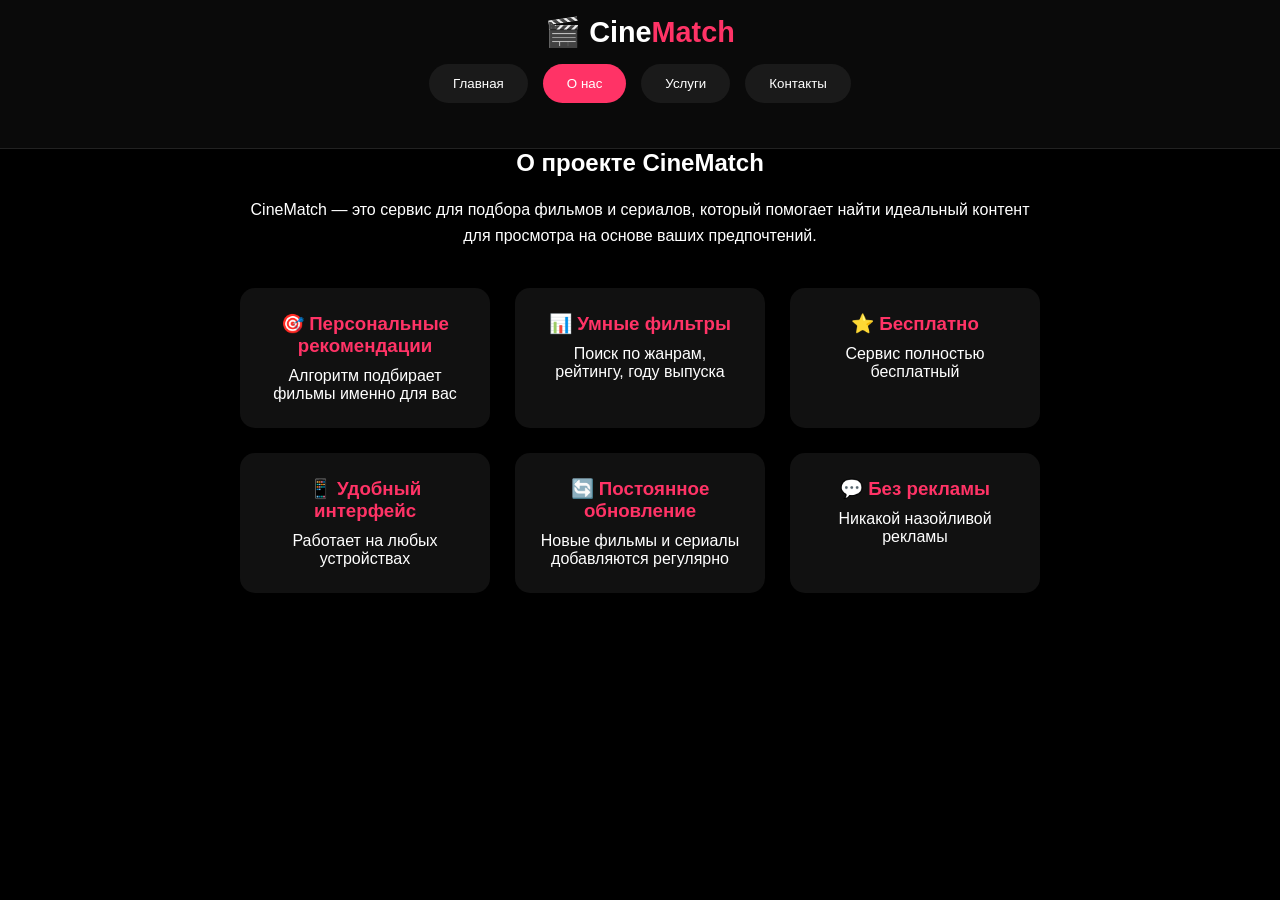
<file: about.html>
<!DOCTYPE html>
<html lang="ru">
<head>
    <meta charset="UTF-8">
    <meta name="viewport" content="width=device-width, initial-scale=1.0, user-scalable=no">
    <title>О нас | CineMatch</title>
    <link rel="stylesheet" href="style.css">
    <style>
        .nav-tabs { display: flex; gap: 15px; justify-content: center; margin-bottom: 30px; }
        .nav-tab { background: #1a1a1a; border: none; padding: 12px 24px; border-radius: 30px; color: white; cursor: pointer; transition: 0.3s; }
        .nav-tab.active { background: #ff3366; }
        .nav-tab:hover { background: #333; }
        .about-container { max-width: 800px; margin: 0 auto; }
        .advantages { display: grid; grid-template-columns: repeat(auto-fit, minmax(250px, 1fr)); gap: 25px; margin: 40px 0; }
        .advantage-card { background: #111; padding: 25px; border-radius: 15px; text-align: center; }
        .advantage-card h3 { color: #ff3366; margin-bottom: 10px; }
    </style>
</head>
<body>
    <header>
        <div class="header-container">
            <div class="logo">🎬 Cine<span>Match</span></div>
            <div class="nav-tabs">
                <button class="nav-tab" onclick="window.location.href='index.html'">Главная</button>
                <button class="nav-tab active">О нас</button>
                <button class="nav-tab" onclick="window.location.href='services.html'">Услуги</button>
                <button class="nav-tab" onclick="window.location.href='contact.html'">Контакты</button>
            </div>
        </div>
    </header>
    <main>
        <div class="about-container">
            <h2 style="text-align: center;">О проекте CineMatch</h2>
            <p style="text-align: center; margin: 20px 0; line-height: 1.6;">CineMatch — это сервис для подбора фильмов и сериалов, который помогает найти идеальный контент для просмотра на основе ваших предпочтений.</p>
            
            <div class="advantages">
                <div class="advantage-card"><h3>🎯 Персональные рекомендации</h3><p>Алгоритм подбирает фильмы именно для вас</p></div>
                <div class="advantage-card"><h3>📊 Умные фильтры</h3><p>Поиск по жанрам, рейтингу, году выпуска</p></div>
                <div class="advantage-card"><h3>⭐ Бесплатно</h3><p>Сервис полностью бесплатный</p></div>
                <div class="advantage-card"><h3>📱 Удобный интерфейс</h3><p>Работает на любых устройствах</p></div>
                <div class="advantage-card"><h3>🔄 Постоянное обновление</h3><p>Новые фильмы и сериалы добавляются регулярно</p></div>
                <div class="advantage-card"><h3>💬 Без рекламы</h3><p>Никакой назойливой рекламы</p></div>
            </div>
        </div>
    </main>
    <script src="script.js"></script>
</body>
</html>
</file>
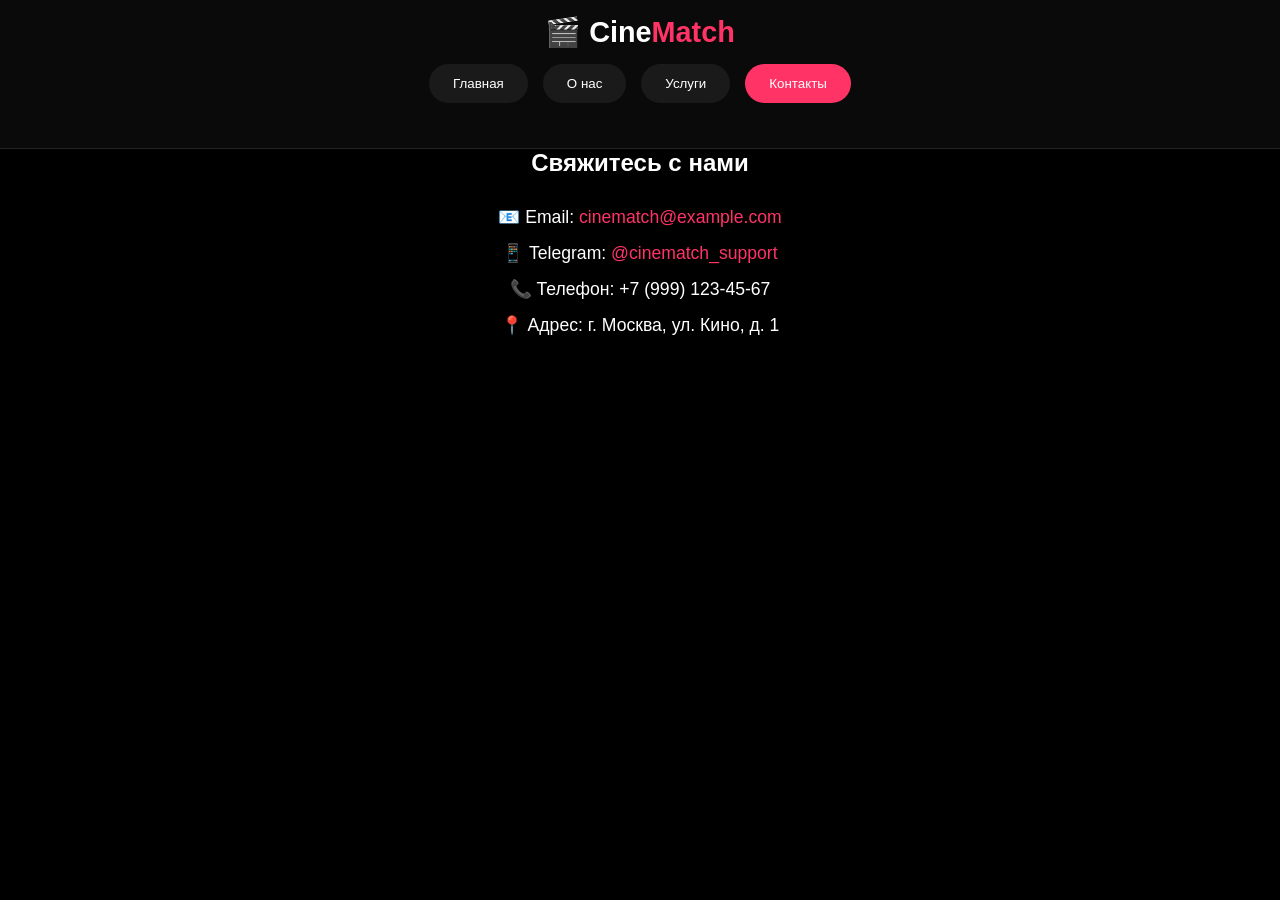
<file: contact.html>
<!DOCTYPE html>
<html lang="ru">
<head>
    <meta charset="UTF-8">
    <meta name="viewport" content="width=device-width, initial-scale=1.0, user-scalable=no">
    <title>Контакты | CineMatch</title>
    <link rel="stylesheet" href="style.css">
    <style>
        .nav-tabs { display: flex; gap: 15px; justify-content: center; margin-bottom: 30px; }
        .nav-tab { background: #1a1a1a; border: none; padding: 12px 24px; border-radius: 30px; color: white; cursor: pointer; transition: 0.3s; }
        .nav-tab.active { background: #ff3366; }
        .nav-tab:hover { background: #333; }
        .contact-container { max-width: 600px; margin: 0 auto; text-align: center; }
        .contact-info { margin-top: 30px; }
        .contact-info p { margin: 15px 0; font-size: 1.1em; }
        .social-link { color: #ff3366; text-decoration: none; }
        .social-link:hover { text-decoration: underline; }
    </style>
</head>
<body>
    <header>
        <div class="header-container">
            <div class="logo">🎬 Cine<span>Match</span></div>
            <div class="nav-tabs">
                <button class="nav-tab" onclick="window.location.href='index.html'">Главная</button>
                <button class="nav-tab" onclick="window.location.href='about.html'">О нас</button>
                <button class="nav-tab" onclick="window.location.href='services.html'">Услуги</button>
                <button class="nav-tab active">Контакты</button>
            </div>
        </div>
    </header>
    <main>
        <div class="contact-container">
            <h2>Свяжитесь с нами</h2>
            <div class="contact-info">
                <p>📧 Email: <a href="mailto:cinematch@example.com" class="social-link">cinematch@example.com</a></p>
                <p>📱 Telegram: <a href="#" class="social-link">@cinematch_support</a></p>
                <p>📞 Телефон: +7 (999) 123-45-67</p>
                <p>📍 Адрес: г. Москва, ул. Кино, д. 1</p>
            </div>
        </div>
    </main>
    <script src="script.js"></script>
</body>
</html>
</file>
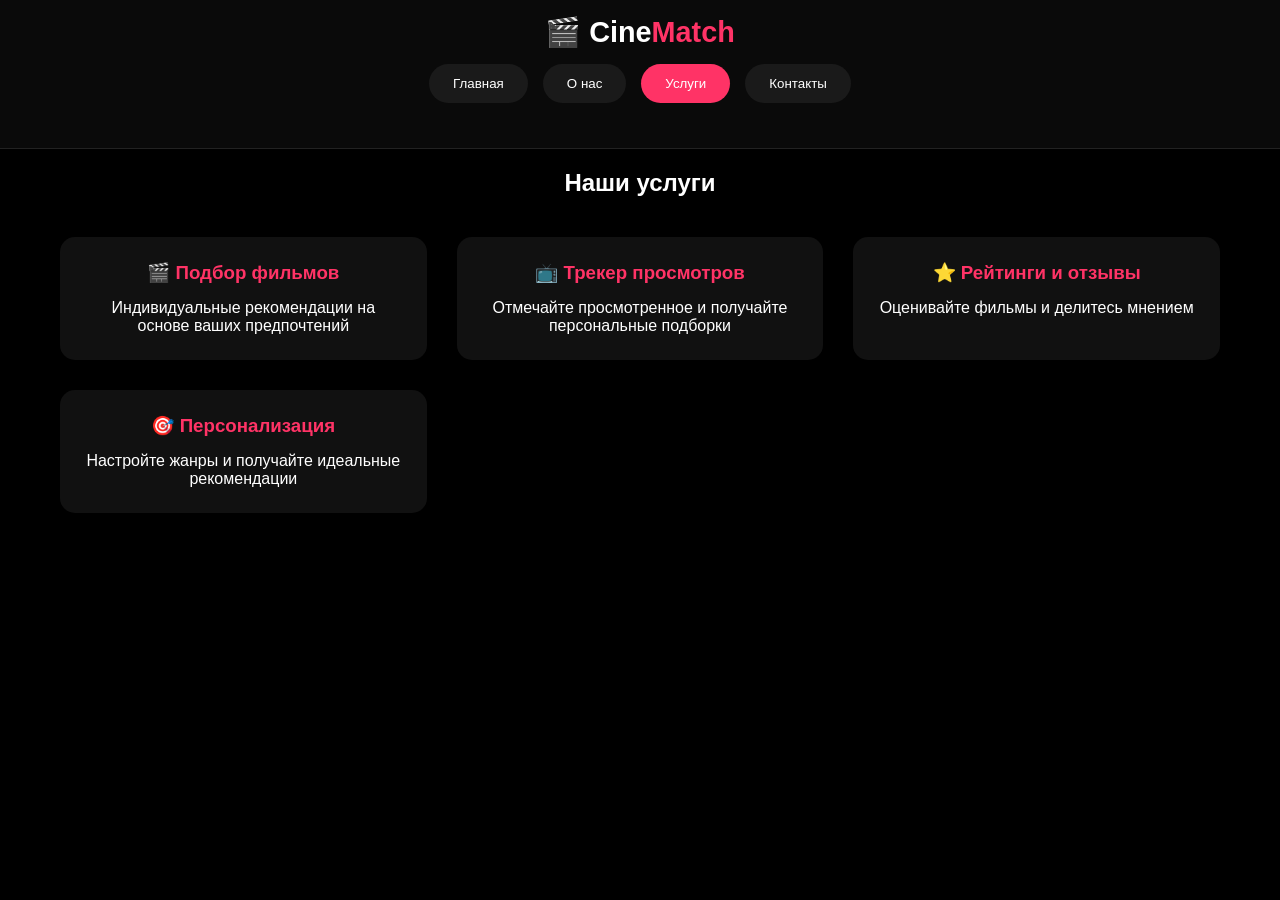
<file: services.html>
<!-- services.html -->
<!DOCTYPE html>
<html lang="ru">
<head>
    <meta charset="UTF-8">
    <meta name="viewport" content="width=device-width, initial-scale=1.0, user-scalable=no">
    <title>Услуги | CineMatch</title>
    <link rel="stylesheet" href="style.css">
    <style>
        .nav-tabs { display: flex; gap: 15px; justify-content: center; margin-bottom: 30px; }
        .nav-tab { background: #1a1a1a; border: none; padding: 12px 24px; border-radius: 30px; color: white; cursor: pointer; transition: 0.3s; }
        .nav-tab.active { background: #ff3366; }
        .nav-tab:hover { background: #333; }
        .page-content { max-width: 1200px; margin: 0 auto; padding: 20px; }
        .services-grid { display: grid; grid-template-columns: repeat(auto-fit, minmax(300px, 1fr)); gap: 30px; margin-top: 40px; }
        .service-card { background: #111; padding: 25px; border-radius: 15px; text-align: center; }
        .service-card h3 { color: #ff3366; margin-bottom: 15px; }
    </style>
</head>
<body>
    <header>
        <div class="header-container">
            <div class="logo">🎬 Cine<span>Match</span></div>
            <div class="nav-tabs">
                <button class="nav-tab" onclick="window.location.href='index.html'">Главная</button>
                <button class="nav-tab" onclick="window.location.href='about.html'">О нас</button>
                <button class="nav-tab active">Услуги</button>
                <button class="nav-tab" onclick="window.location.href='contact.html'">Контакты</button>
            </div>
        </div>
    </header>
    <main>
        <div class="page-content">
            <h2 style="text-align: center; margin-bottom: 20px;">Наши услуги</h2>
            <div class="services-grid">
                <div class="service-card"><h3>🎬 Подбор фильмов</h3><p>Индивидуальные рекомендации на основе ваших предпочтений</p></div>
                <div class="service-card"><h3>📺 Трекер просмотров</h3><p>Отмечайте просмотренное и получайте персональные подборки</p></div>
                <div class="service-card"><h3>⭐ Рейтинги и отзывы</h3><p>Оценивайте фильмы и делитесь мнением</p></div>
                <div class="service-card"><h3>🎯 Персонализация</h3><p>Настройте жанры и получайте идеальные рекомендации</p></div>
            </div>
        </div>
    </main>
    <script src="script.js"></script>
</body>
</html>
</file>
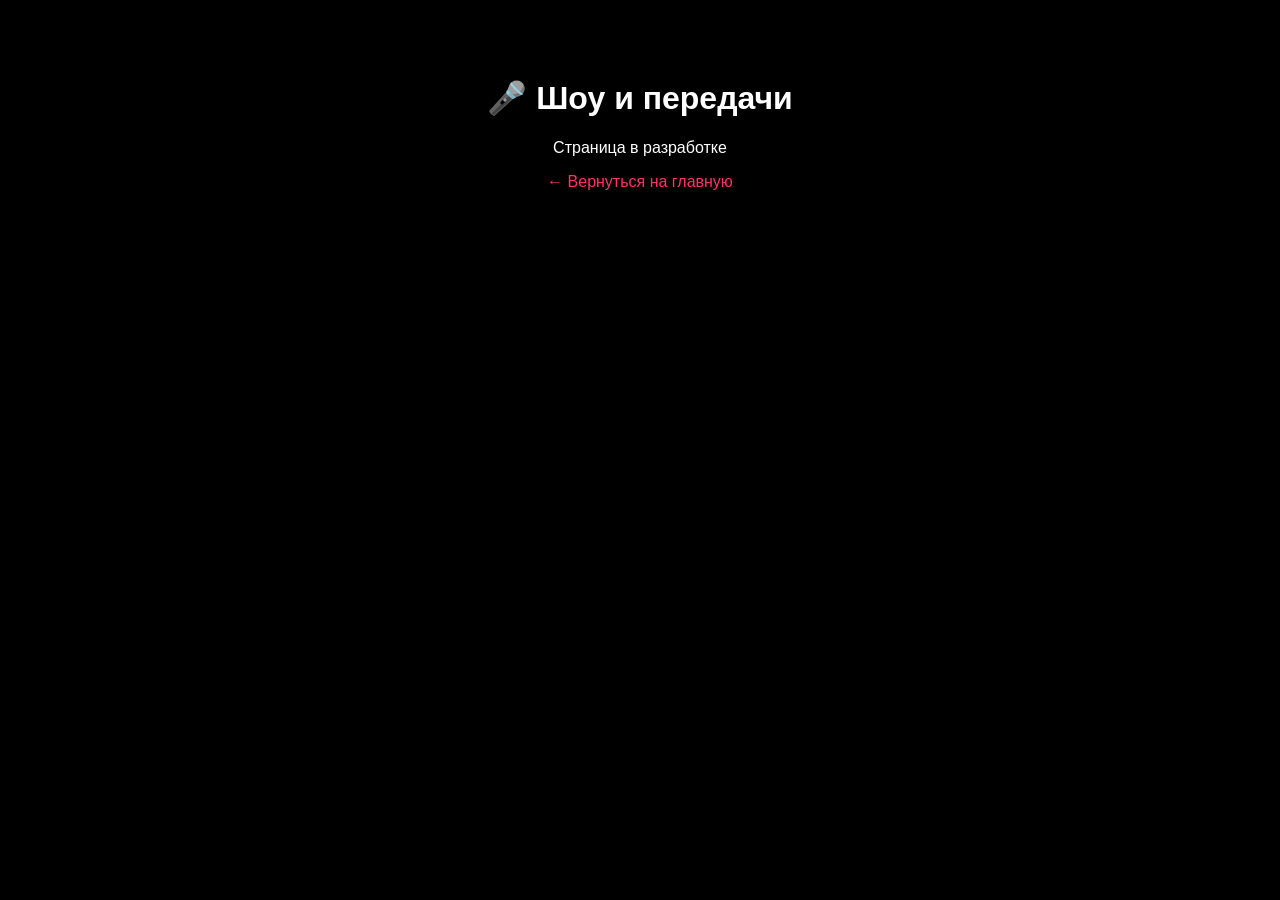
<file: shows.html>
<!DOCTYPE html>
<html lang="ru">
<head>
    <meta charset="UTF-8">
    <title>Шоу и передачи</title>
    <style>
        body {
            background: #000;
            color: #fff;
            font-family: Arial, sans-serif;
            text-align: center;
            padding: 50px;
        }
        a {
            color: #ff3366;
            text-decoration: none;
        }
    </style>
</head>
<body>
    <h1>🎤 Шоу и передачи</h1>
    <p>Страница в разработке</p>
    <a href="index.html">← Вернуться на главную</a>
</body>
</html>
</file>
<file: style.css>
* {
    margin: 0;
    padding: 0;
    box-sizing: border-box;
}

body {
    font-family: 'Segoe UI', Tahoma, Geneva, Verdana, sans-serif;
    background: #000000;
    color: #ffffff;
    min-height: 100vh;
}

header {
    background: #0a0a0a;
    border-bottom: 1px solid #222;
    position: sticky;
    top: 0;
    z-index: 100;
}

.header-container {
    max-width: 1400px;
    margin: 0 auto;
    padding: 15px 20px;
    text-align: center;
}

.logo {
    font-size: 1.8em;
    font-weight: bold;
    margin-bottom: 15px;
}

.logo span {
    color: #ff3366;
}

.search-container {
    max-width: 500px;
    margin: 0 auto 15px auto;
}

.search-input {
    width: 100%;
    padding: 12px 20px;
    background: #1a1a1a;
    border: 1px solid #333;
    border-radius: 50px;
    color: white;
    font-size: 1em;
    outline: none;
    transition: all 0.3s;
}

.search-input:focus {
    border-color: #ff3366;
    box-shadow: 0 0 10px rgba(255, 51, 102, 0.3);
}

.tabs {
    display: flex;
    justify-content: center;
    gap: 8px;
    flex-wrap: wrap;
}

.tab-btn {
    background: #1a1a1a;
    border: none;
    padding: 10px 20px;
    font-size: 0.9em;
    font-weight: bold;
    color: #fff;
    cursor: pointer;
    transition: all 0.3s;
    border-radius: 30px;
    font-family: inherit;
}

.tab-btn:hover {
    background: #333;
    transform: translateY(-2px);
}

.tab-btn.active {
    background: #ff3366;
    color: white;
}

.tab-content {
    max-width: 1400px;
    margin: 0 auto;
    padding: 30px 20px;
}

.tab-pane {
    display: none;
    animation: fadeIn 0.3s ease;
}

.tab-pane.active-pane {
    display: block;
}

@keyframes fadeIn {
    from { opacity: 0; transform: translateY(10px); }
    to { opacity: 1; transform: translateY(0); }
}

.genres-wrapper {
    max-height: 0;
    opacity: 0;
    overflow: hidden;
    transition: max-height 0.4s ease-out, opacity 0.3s ease;
    margin-bottom: 0;
}

.genres-wrapper.show {
    max-height: 200px;
    opacity: 1;
    margin-bottom: 30px;
}

.genres {
    display: flex;
    gap: 10px;
    flex-wrap: wrap;
    padding: 15px 0;
    border-bottom: 1px solid #222;
}

.genre-btn {
    background: #1a1a1a;
    border: 1px solid #333;
    padding: 6px 16px;
    border-radius: 50px;
    cursor: pointer;
    transition: all 0.2s;
    color: #fff;
    font-size: 0.85em;
}

.genre-btn:hover {
    background: #333;
    transform: translateY(-2px);
}

.genre-btn.active-genre {
    background: #ff3366;
    border-color: #ff3366;
}

.movies-grid {
    display: grid;
    grid-template-columns: repeat(auto-fill, minmax(220px, 1fr));
    gap: 25px;
}

.movie-card {
    background: #0a0a0a;
    border-radius: 12px;
    overflow: hidden;
    transition: transform 0.3s cubic-bezier(0.2, 0.9, 0.4, 1.1), box-shadow 0.3s ease;
    cursor: pointer;
    border: 1px solid #222;
    opacity: 0;
    transform: translateY(20px);
    animation: fadeInUp 0.5s ease forwards;
}

@keyframes fadeInUp {
    to {
        opacity: 1;
        transform: translateY(0);
    }
}

.movie-card:nth-child(1) { animation-delay: 0.03s; }
.movie-card:nth-child(2) { animation-delay: 0.06s; }
.movie-card:nth-child(3) { animation-delay: 0.09s; }
.movie-card:nth-child(4) { animation-delay: 0.12s; }
.movie-card:nth-child(5) { animation-delay: 0.15s; }
.movie-card:nth-child(6) { animation-delay: 0.18s; }

.movie-card:hover {
    transform: translateY(-5px);
    box-shadow: 0 10px 30px rgba(255, 51, 102, 0.2);
    border-color: #ff3366;
}

.movie-poster {
    background: linear-gradient(135deg, #1a1a1a 0%, #2a2a2a 100%);
    height: 280px;
    display: flex;
    align-items: center;
    justify-content: center;
    position: relative;
}

.movie-poster img {
    width: 100%;
    height: 100%;
    object-fit: cover;
}

.no-image {
    text-align: center;
    color: #666;
}

.movie-badges {
    position: absolute;
    top: 10px;
    right: 10px;
    display: flex;
    gap: 8px;
}

.rating-badge {
    background: rgba(0, 0, 0, 0.8);
    backdrop-filter: blur(5px);
    padding: 4px 8px;
    border-radius: 20px;
    font-size: 0.75em;
    font-weight: bold;
    color: #ffd700;
}

.age-badge {
    background: rgba(0, 0, 0, 0.8);
    backdrop-filter: blur(5px);
    padding: 4px 8px;
    border-radius: 20px;
    font-size: 0.75em;
    font-weight: bold;
    color: #ff3366;
}

.movie-info {
    padding: 12px;
}

.movie-title {
    font-weight: bold;
    margin-bottom: 5px;
    font-size: 0.95em;
}

.movie-year {
    color: #888;
    font-size: 0.75em;
    margin-bottom: 8px;
}

.movie-actions {
    display: flex;
    gap: 12px;
    margin-top: 8px;
}

.heart-btn, .watched-btn {
    background: none;
    border: none;
    font-size: 1.2em;
    cursor: pointer;
    transition: transform 0.2s;
    padding: 4px;
}

.heart-btn:hover, .watched-btn:hover {
    transform: scale(1.1);
}

.heart-btn.active {
    color: #ff3366;
    animation: heartBeat 0.3s ease;
}

.watched-btn.active {
    color: #00ff88;
    animation: checkPop 0.3s ease;
}

@keyframes heartBeat {
    0% { transform: scale(1); }
    50% { transform: scale(1.3); }
    100% { transform: scale(1); }
}

@keyframes checkPop {
    0% { transform: scale(1); }
    50% { transform: scale(1.3); }
    100% { transform: scale(1); }
}

.modal-overlay {
    position: fixed;
    top: 0;
    left: 0;
    width: 100%;
    height: 100%;
    background: rgba(0, 0, 0, 0.95);
    backdrop-filter: blur(8px);
    z-index: 1000;
    display: none;
    justify-content: center;
    align-items: center;
    opacity: 0;
    transition: opacity 0.3s ease;
}

.modal-overlay.show {
    display: flex;
    opacity: 1;
}

.modal-overlay.show .modal-content {
    animation: modalPop 0.3s ease;
}

@keyframes modalPop {
    from { transform: scale(0.8); opacity: 0; }
    to { transform: scale(1); opacity: 1; }
}

.modal-content {
    background: #0a0a0a;
    border-radius: 20px;
    max-width: 700px;
    width: 90%;
    max-height: 85vh;
    overflow-y: auto;
    border: 1px solid #ff3366;
    box-shadow: 0 0 30px rgba(255, 51, 102, 0.3);
}

.modal-header {
    padding: 20px;
    border-bottom: 1px solid #222;
    display: flex;
    justify-content: space-between;
    align-items: center;
    position: sticky;
    top: 0;
    background: #0a0a0a;
}

.modal-header h2 {
    color: #ff3366;
    font-size: 1.3em;
}

.modal-close {
    background: none;
    border: none;
    font-size: 1.8em;
    cursor: pointer;
    color: #fff;
    transition: 0.2s;
}

.modal-close:hover {
    color: #ff3366;
}

.modal-body {
    padding: 20px;
}

.modal-poster {
    width: 100%;
    height: 280px;
    background: #1a1a1a;
    border-radius: 12px;
    margin-bottom: 20px;
    overflow: hidden;
}

.modal-poster img {
    width: 100%;
    height: 100%;
    object-fit: cover;
}

.info-grid {
    display: grid;
    grid-template-columns: repeat(2, 1fr);
    gap: 12px;
    margin-top: 20px;
    background: #111;
    padding: 15px;
    border-radius: 12px;
}

.info-item {
    display: flex;
    flex-direction: column;
}

.info-label {
    font-size: 0.65em;
    color: #888;
    text-transform: uppercase;
    letter-spacing: 1px;
}

.info-value {
    font-size: 0.85em;
    margin-top: 4px;
    color: #fff;
}

.cast-section {
    margin-top: 20px;
    background: #111;
    padding: 15px;
    border-radius: 12px;
}

.cast-title {
    font-size: 0.75em;
    color: #ff3366;
    text-transform: uppercase;
    letter-spacing: 1px;
    margin-bottom: 10px;
}

.cast-list {
    display: flex;
    flex-direction: column;
    gap: 6px;
}

.cast-item {
    font-size: 0.8em;
    color: #ccc;
}

.page-placeholder {
    text-align: center;
    padding: 60px 20px;
}

.page-placeholder h2 {
    font-size: 2em;
    margin-bottom: 20px;
}

.page-placeholder p {
    color: #888;
    margin-bottom: 30px;
}

.placeholder-btn {
    background: #ff3366;
    border: none;
    padding: 12px 30px;
    border-radius: 30px;
    color: white;
    font-weight: bold;
    cursor: pointer;
    font-size: 1em;
}

@media (max-width: 768px) {
    .tabs {
        gap: 6px;
    }
    .tab-btn {
        padding: 6px 12px;
        font-size: 0.75em;
    }
    .movies-grid {
        grid-template-columns: repeat(auto-fill, minmax(160px, 1fr));
        gap: 15px;
    }
    .movie-poster {
        height: 200px;
    }
    .info-grid {
        grid-template-columns: 1fr;
    }
}
</file>
